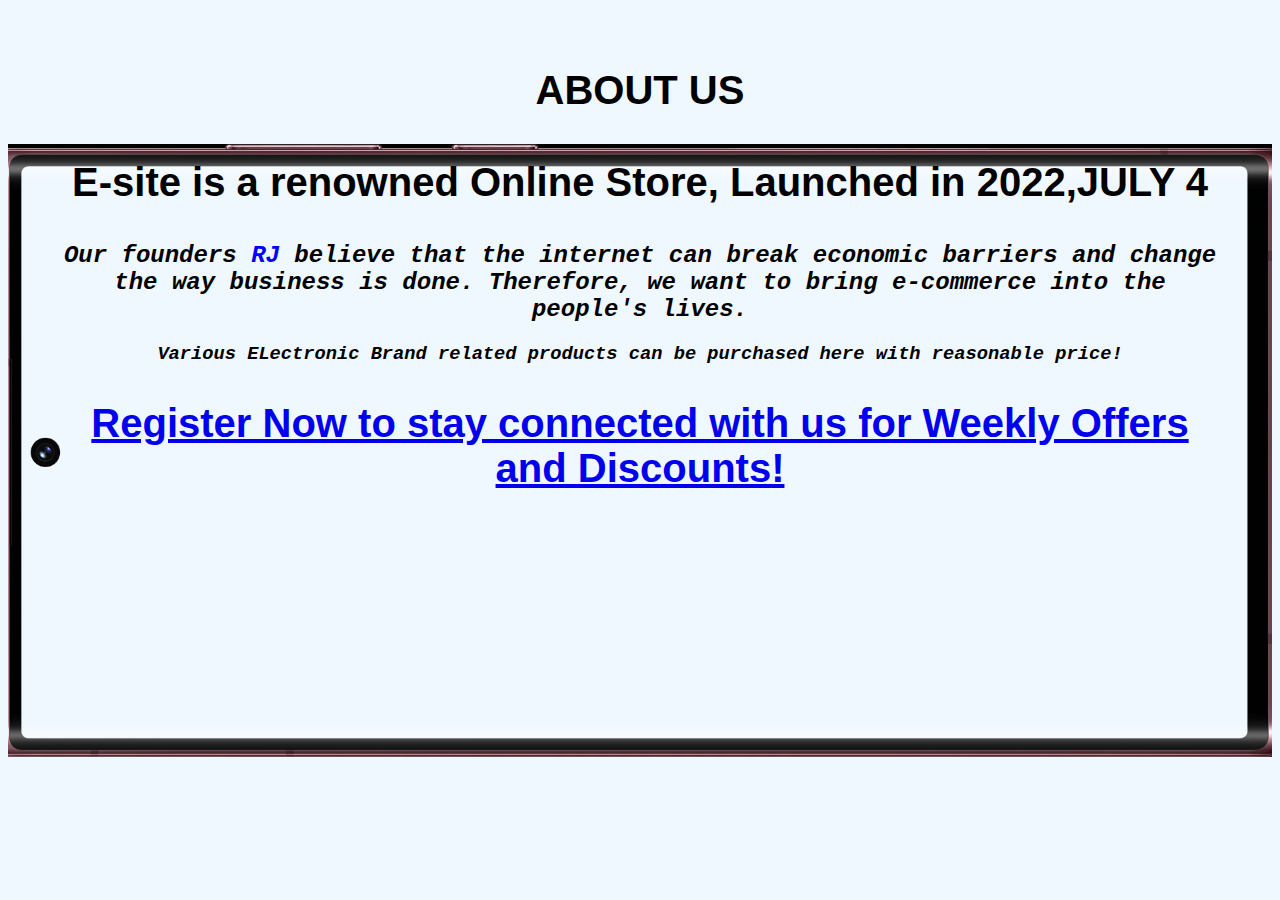
<file: web_project/web_project/web_project/aboutus.html>
<HTML>
    <head>
        <title> ABout us</title>
        <header>
            
            <h1>
                ABOUT US
            </h1>
        </header>
        <style>
            html{
                font-optical-sizing: auto;
               /* font-display: flex;*/
                background-color: aliceblue;
            }
            #about{
                background-image: url('images/aboutimage.png');
                background-repeat: no-repeat;
                background-attachment:fixed;
                background-position: center;
                background-size: contain;
                
                text-align: center;
                padding: 50px;
                
                font-family: 'Courier New', Courier, monospace;


            }
            h1{
                padding: 10px;  
            font-size: 250%;
        font-family: Arial, Helvetica, sans-serif;             }
            
        h2,h3{
            font-style: italic;
        }
        </style>
        
       
        
        <body id="about">

            
        <div class="container">
            

    <h1> E-site is a renowned Online Store, Launched in 2022,JULY 4  </h1>
    <h2> Our founders <span  style="color: blue;font:bold;" >RJ</span> believe that the internet can break economic barriers and change the way business is done. Therefore, we want to bring e-commerce into the people's lives. </h2> 
    <h3> Various ELectronic Brand related products can be purchased here with reasonable price! </h3>
    
    <h1><a  href="signup.html">Register Now to stay connected with us for Weekly Offers and Discounts!</a> </h1>
    
    
     </div>
    
    </body>
   
    </html>
</file>
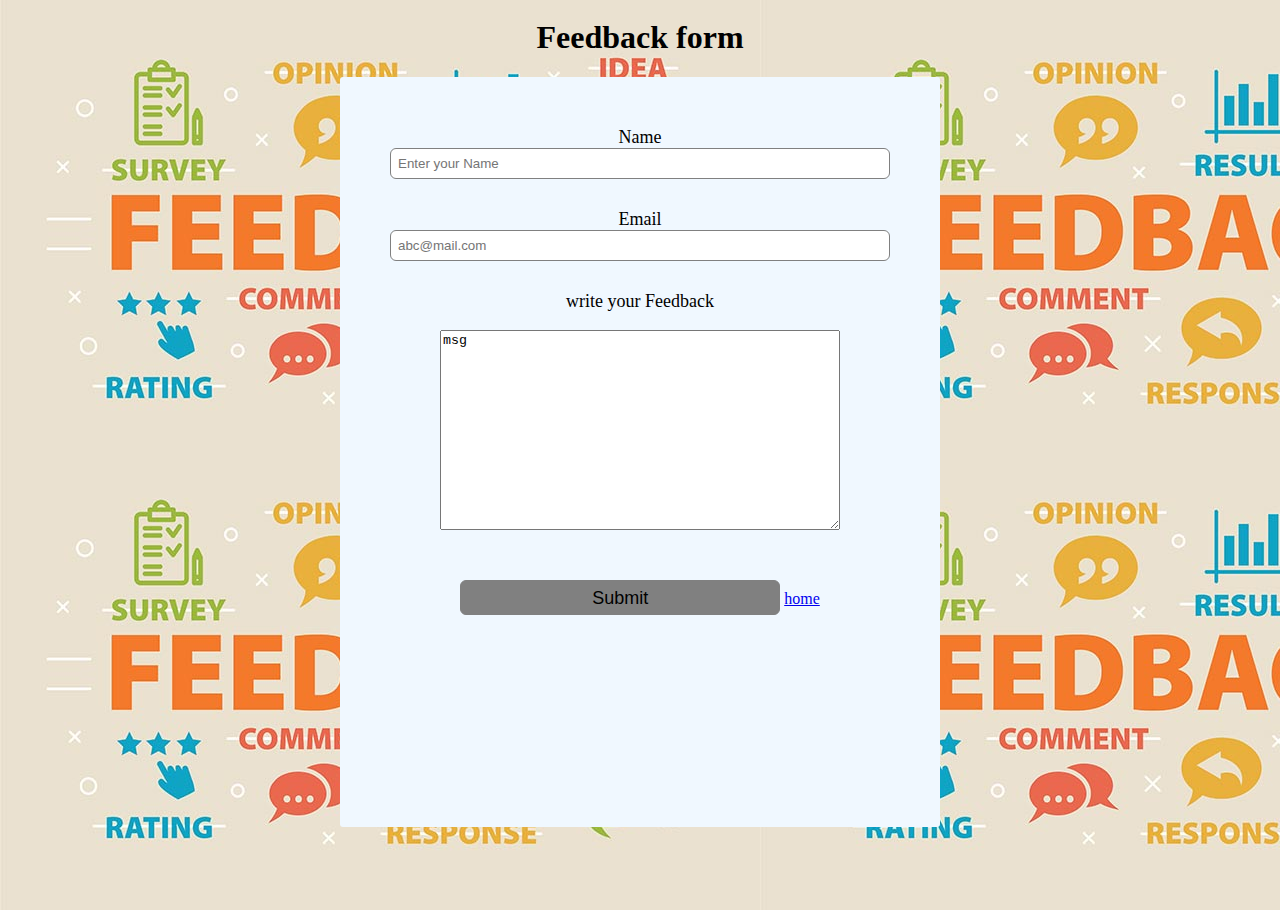
<file: web_project/web_project/web_project/feedback.html>
<html>
<head >
    <style>
        html{
            position: relative;
            top: 10px;
        }
      body{
        background-image: url('images/feedback.jpg');
        
      }
        form{
            background:  transparent;
            background-color: aliceblue;
            position: relative;
            padding: 50px;
            
            
 
  background-repeat: no-repeat;
  background-attachment: fixed;  
  background-size: cover;
  width: 400px;
  height: 650px;
  margin: auto;
  border-radius: 3px;
  text-align: center;
        }

        input[type=text],textarea,label,input[type=email]{
            margin-bottom: 30px;
            
            
        }

        h1 {
  text-align: center;
  padding-top: 1px;
}

h4 {
  text-align: center;
}

form {
 
  width: 500px;
  


}

label {
    float: center;
    text-align: center;
  margin-top: 20px;
  font-size: 18px;
}

input {
  width: 100%;
  padding: 7px;
  border: none;
  border: 1px solid gray;
  border-radius: 6px;
  outline: none;
}
input[type="submit"] {
  width: 320px;
  height: 35px;
  margin-top: 20px;
   background-color:gray;
  color: black;
  font-size: 18px;
}


        

    </style>
    <titile><h1 style="text-align: center;">Feedback form</h1></title>
    </head>
<body>
    <form class="feedback" >

    <label>Name</label><br>
    
        <input type="text" placeholder="Enter your Name" />
        <br>
        <label>Email</label>
        <br>
        <input type="email" placeholder="abc@mail.com" />
        <br>
        <label>write your Feedback</label>
        <br>
        <br>
        <textarea style="height:200px; width:400px" rows="10">msg</textarea>
        <br>
       
        <input type="submit" value="Submit" >
        <a href="index.html">home</a> </a>  

    </form>
    </body>
    </html>
</file>
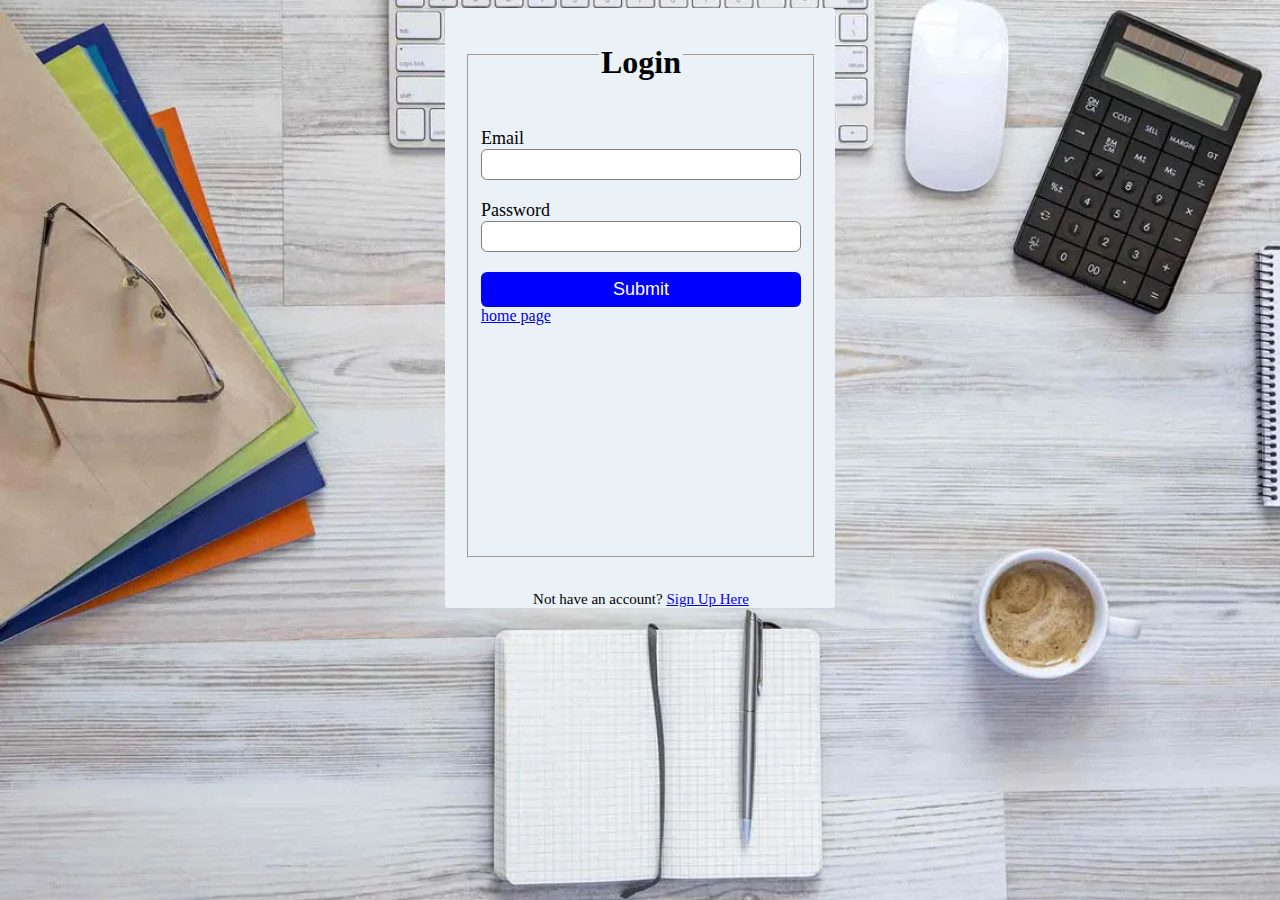
<file: web_project/web_project/web_project/login.html>
<html>

<head>
<title> Login</title>

<link rel="stylesheet" href="style1.css">
</head>
<body>
<div class="login-box">
<form>
<fieldset style="height:530px ;">
<legend style="text-align:center">
<h1>Login</h1>
</legend>
	


     
      <form >
        <label>Email</label>
        <input type="email" placeholder="" required />
		
        <label>Password</label>

        <input type="password" placeholder=""  required/>
        <input type="button" value="Submit" />
        <a href="index.html">home page</a>
      </form> <p class="para-2">
      Not have an account? <a href="signup.html">Sign Up Here</a>
    </p>
    </div>
   
  </body>
</div>
</body>
</html>
</file>
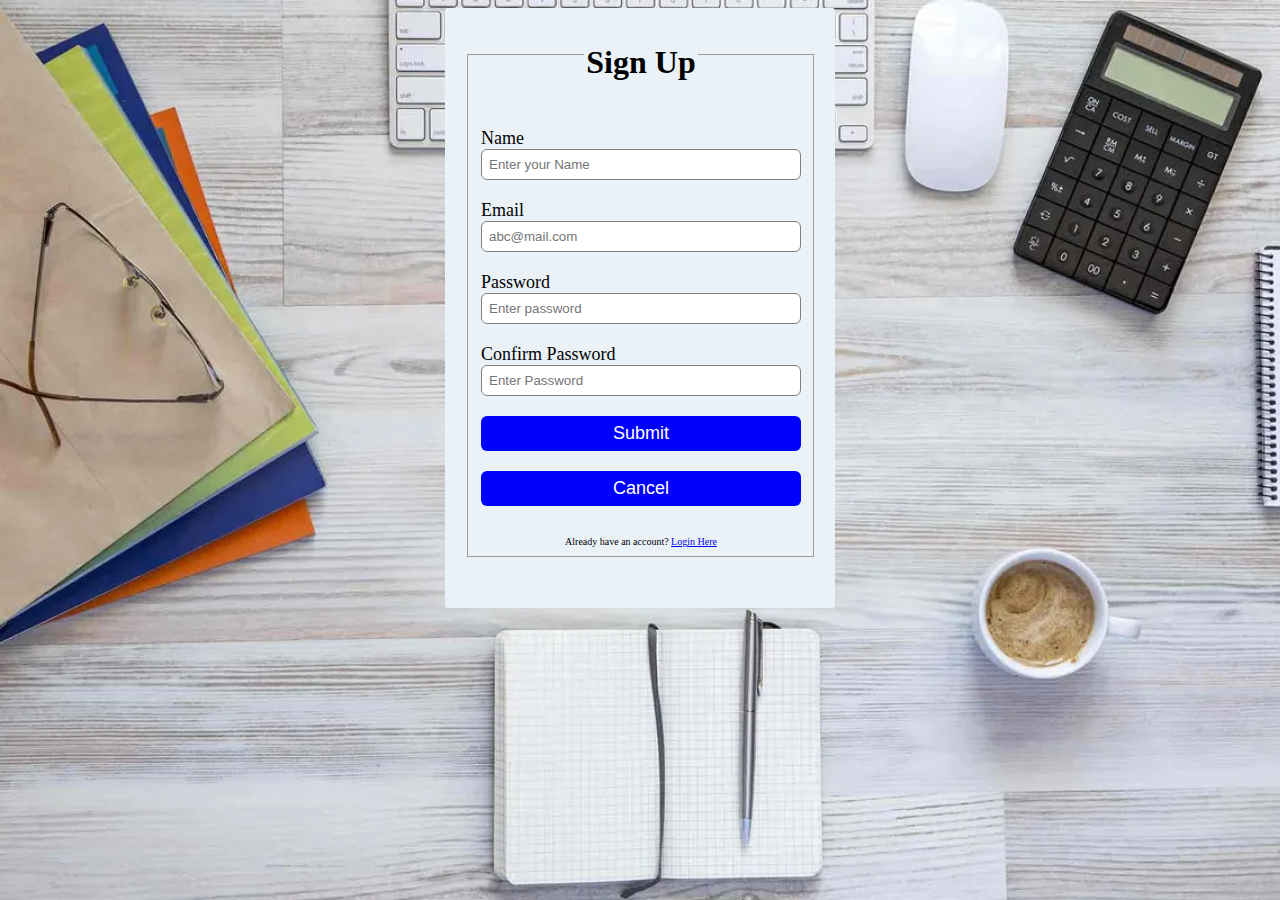
<file: web_project/web_project/web_project/signup.html>
<html>

<head>
<title> Login</title>

<link rel="stylesheet" href="style1.css">


</head>
<body>
<div class="login-box">
<form>
<fieldset style="height:530px ;">
<legend style="text-align:center">
<h1>Sign Up</h1>
</legend>
	


     
      <form>
        <label>Name</label>
        <input type="text" placeholder="Enter your Name" required >

        <label>Email</label>
        <input type="email" placeholder="abc@mail.com" required>
		
        <label>Password</label>
        <input type="password" placeholder="Enter password" required>

        <label>Confirm Password</label>
        <input type="password" placeholder="Enter Password" required>

        <input type="button" value="Submit" />
        <input type="button" value="Cancel" />

      </form> <p class="para-3">
      Already have an account? <a href="login.html">Login Here</a>
    </p>
       </div>
   
  </body>
</div>
</body>
</html>
</file>
<file: web_project/web_project/web_project/style1.css>
body {
    background-image: url('bg.webp');
    background-color: rgb(171, 213, 250);
       
     
     background-attachment: fixed;  
     background-size: cover;
   
   
     font-family:'Times New Roman', Times, serif32;
   }
   
   .signup-box {
     
    background-color: #EAF2F8;
    
     background-repeat: no-repeat;
     background-attachment: fixed;  
     background-size: cover;
     width: 390px;
     height: 650px;
     margin: auto;
     border-radius: 3px;
   }
   
   .login-box {
     background-color: #EAF2F8;
    
     background-repeat: no-repeat;
     background-attachment: fixed;  
     background-size: cover;
     width: 390px;
     height: 600px;
     margin: auto;
     border-radius: 3px;
   
   }
   
   
   h1 {
     text-align: center;
     padding-top: 15px;
   }
   
   h4 {
     text-align: center;
   }
   
   form {
    
     width: 300px;
     margin-left: 20px;
   }
   
   form label {
     display: flex;
     margin-top: 20px;
     font-size: 18px;
   }
   
   form input {
     width: 100%;
     padding: 7px;
     border: none;
     border: 1px solid gray;
     border-radius: 6px;
     outline: none;
   }
   input[type="button"] {
     width: 320px;
     height: 35px;
     margin-top: 20px;
     border: none;
     background-color: blue;
     color: white;
     font-size: 18px;
   }
   p {
     text-align: center;
     padding-top: 20px;
     font-size: 15px;
   }
   .para-2 {
     text-align: center;
     color: black;
     font-size: 15px;
     margin-top: 246px;
   }
   .para-2 a {
     color: blue;
   }
   
   .para-3 {
     text-align: center;
     color: black;
     font-size: 10px;
     margin-top: 200  px;}
</file>
